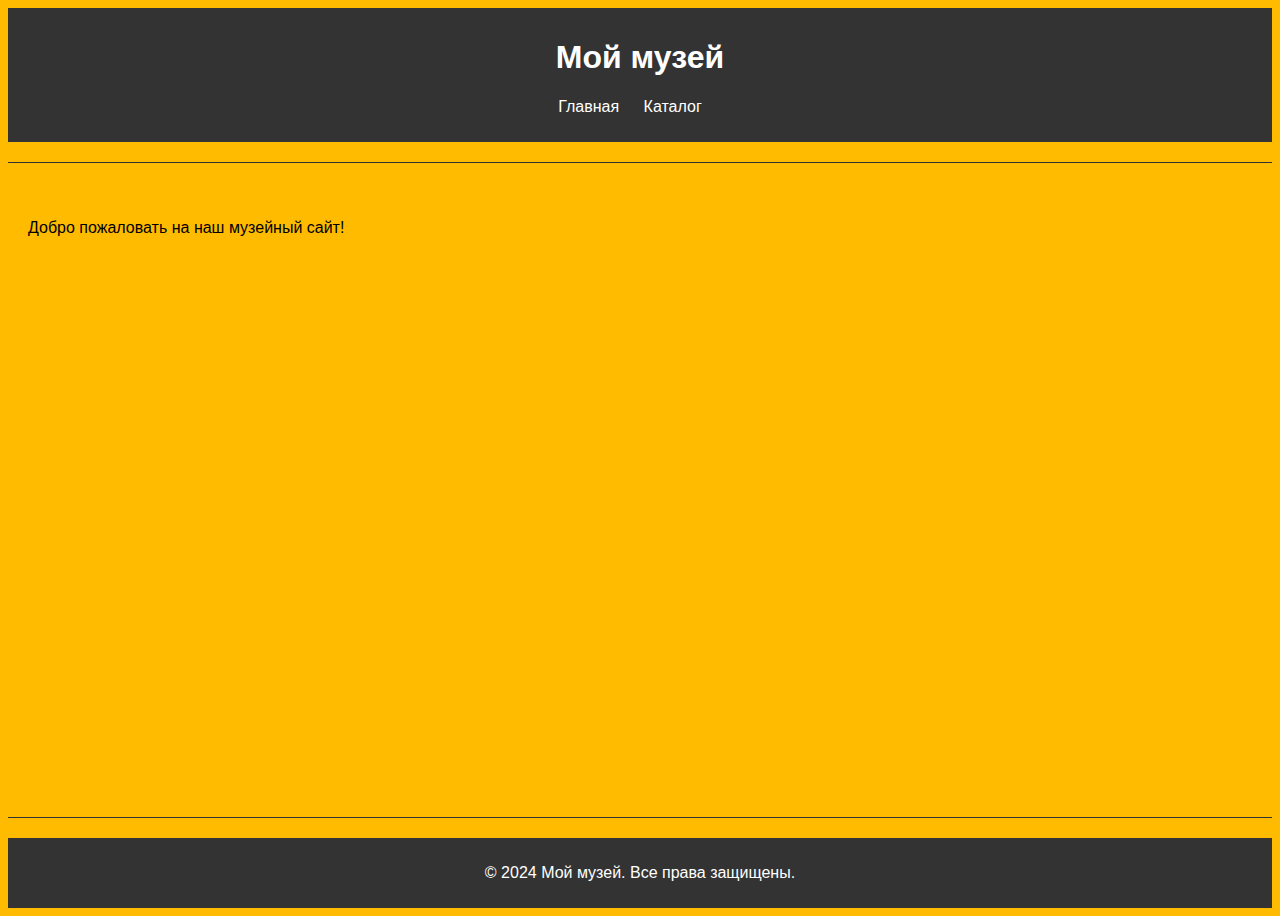
<file: index.html>
<!DOCTYPE html>
<html lang="en">
<head>
    <meta charset="UTF-8">
    <meta name="viewport" content="width=device-width, initial-scale=1.0">
    <title>Мой музей</title>
    <link rel="stylesheet" href="style.css">
</head>
<body>
    <header>
        <h1>Мой музей</h1>
        <nav>
            <ul>
                <li><a href="index.html">Главная</a></li>
                <li><a href="catalog.html">Каталог</a></li>
            </ul>
        </nav>
    </header>
    <hr>
    <main>
        <p>Добро пожаловать на наш музейный сайт!</p>
    </main>
    <hr>
    <footer>
        <p>&copy; 2024 Мой музей. Все права защищены.</p>
    </footer>
</body>
</html>
</file>
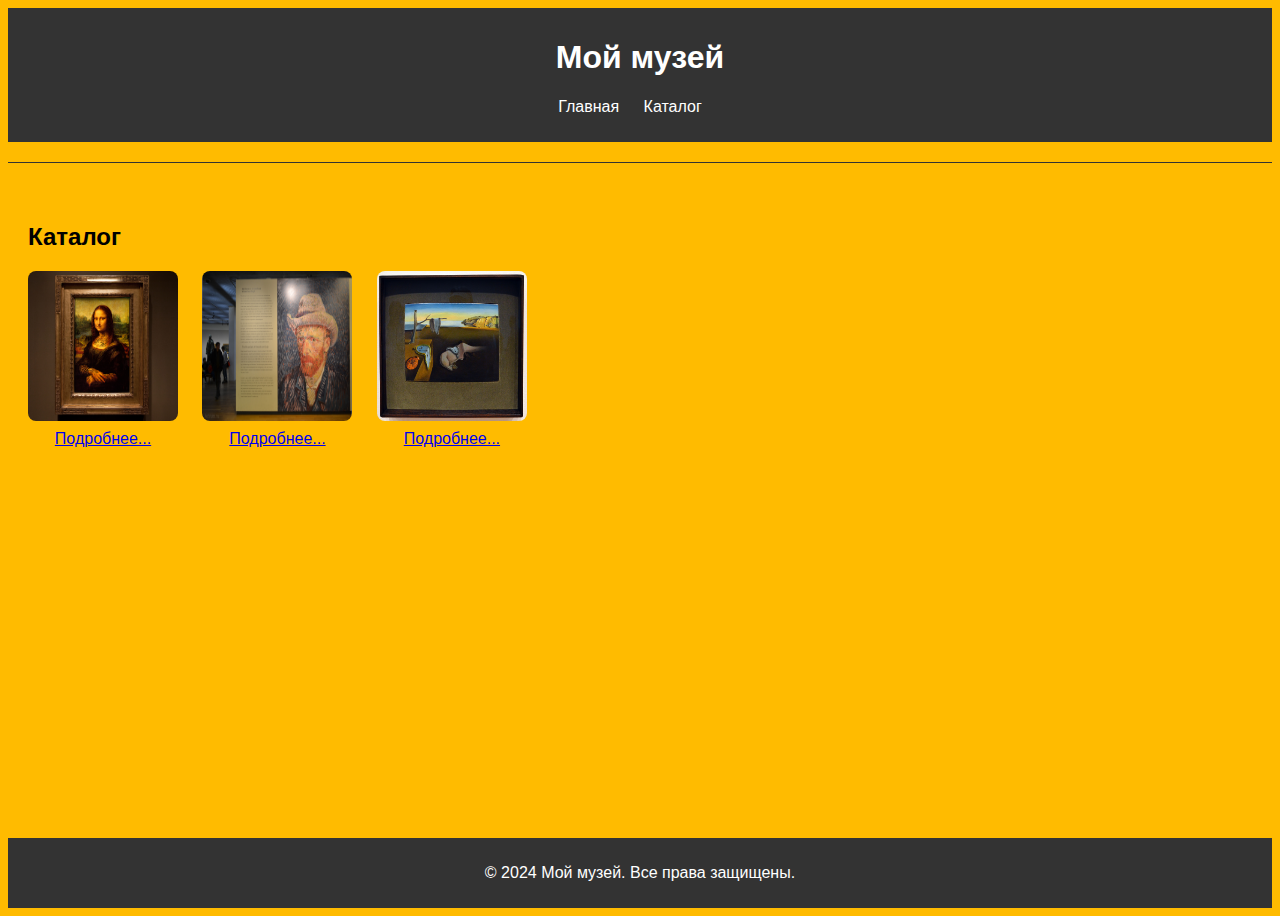
<file: catalog.html>
<!DOCTYPE html>
<html lang="en">
<head>
    <meta charset="UTF-8">
    <meta name="viewport" content="width=device-width, initial-scale=1.0">
    <title>Каталог</title>
    <link rel="stylesheet" href="style.css">
</head>
<body>
    <header>
        <h1>Мой музей</h1>
        <nav>
            <ul>
                <li><a href="index.html">Главная</a></li>
                <li><a href="catalog.html">Каталог</a></li>
            </ul>
        </nav>
    </header>
    <hr>
    <main>
        <h2>Каталог</h2>
        <div class="item">
            <a href="item1.html"><img src="item1.jpg" alt="Мона Лиза"></a>
            <p><a href="item1.html">Подробнее...</a></p>
        </div>
        <div class="item">
            <a href="item2.html"><img src="item2.jpg" alt="Автопортрет Ван Гога"></a>
            <p><a href="item2.html">Подробнее...</a></p>
        </div>
        <div class="item">
            <a href="item3.html"><img src="item3.jpg" alt="Постоянство памяти Сильвадора Дали"></a>
            <p><a href="item3.html">Подробнее...</a></p>
        </div>
    </main>
    <footer>
        <p>&copy; 2024 Мой музей. Все права защищены.</p>
    </footer>
</body>
</html>
</file>
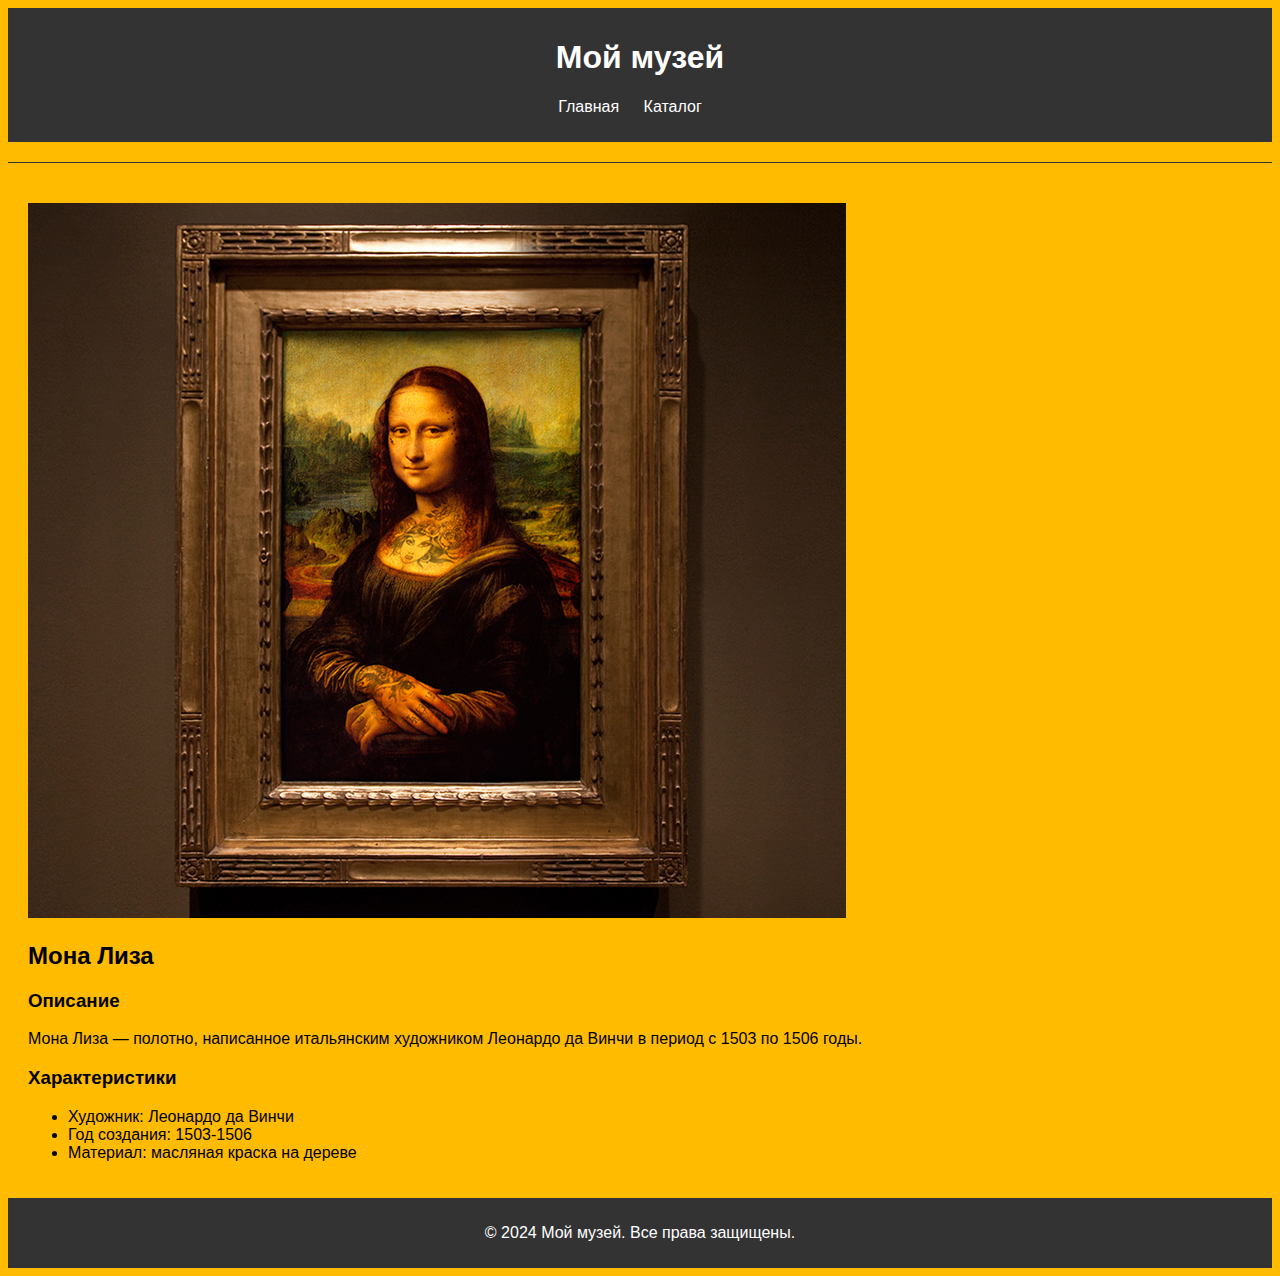
<file: item1.html>
<!DOCTYPE html>
<html lang="en">
<head>
    <meta charset="UTF-8">
    <meta name="viewport" content="width=device-width, initial-scale=1.0">
    <title>Элемент каталога</title>
    <link rel="stylesheet" href="style.css">
</head>
<body>
    <header>
        <h1>Мой музей</h1>
        <nav>
            <ul>
                <li><a href="index.html">Главная</a></li>
                <li><a href="catalog.html">Каталог</a></li>
            </ul>
        </nav>
    </header>
    <hr>
    <main>
        <img src="item1.jpg" alt="Мона Лиза" onclick="window.open(this.src)" style="width: 818px; height: 715px;">
        <h2>Мона Лиза</h2>
        <h3>Описание</h3>
        <p>Мона Лиза — полотно, написанное итальянским художником Леонардо да Винчи в период с 1503 по 1506 годы.</p>
        <h3>Характеристики</h3>
        <ul>
            <li>Художник: Леонардо да Винчи</li>
            <li>Год создания: 1503-1506</li>
            <li>Материал: масляная краска на дереве</li>
        </ul>
    </main>
    <footer>
        <p>&copy; 2024 Мой музей. Все права защищены.</p>
    </footer>
</body>
</html>
</file>
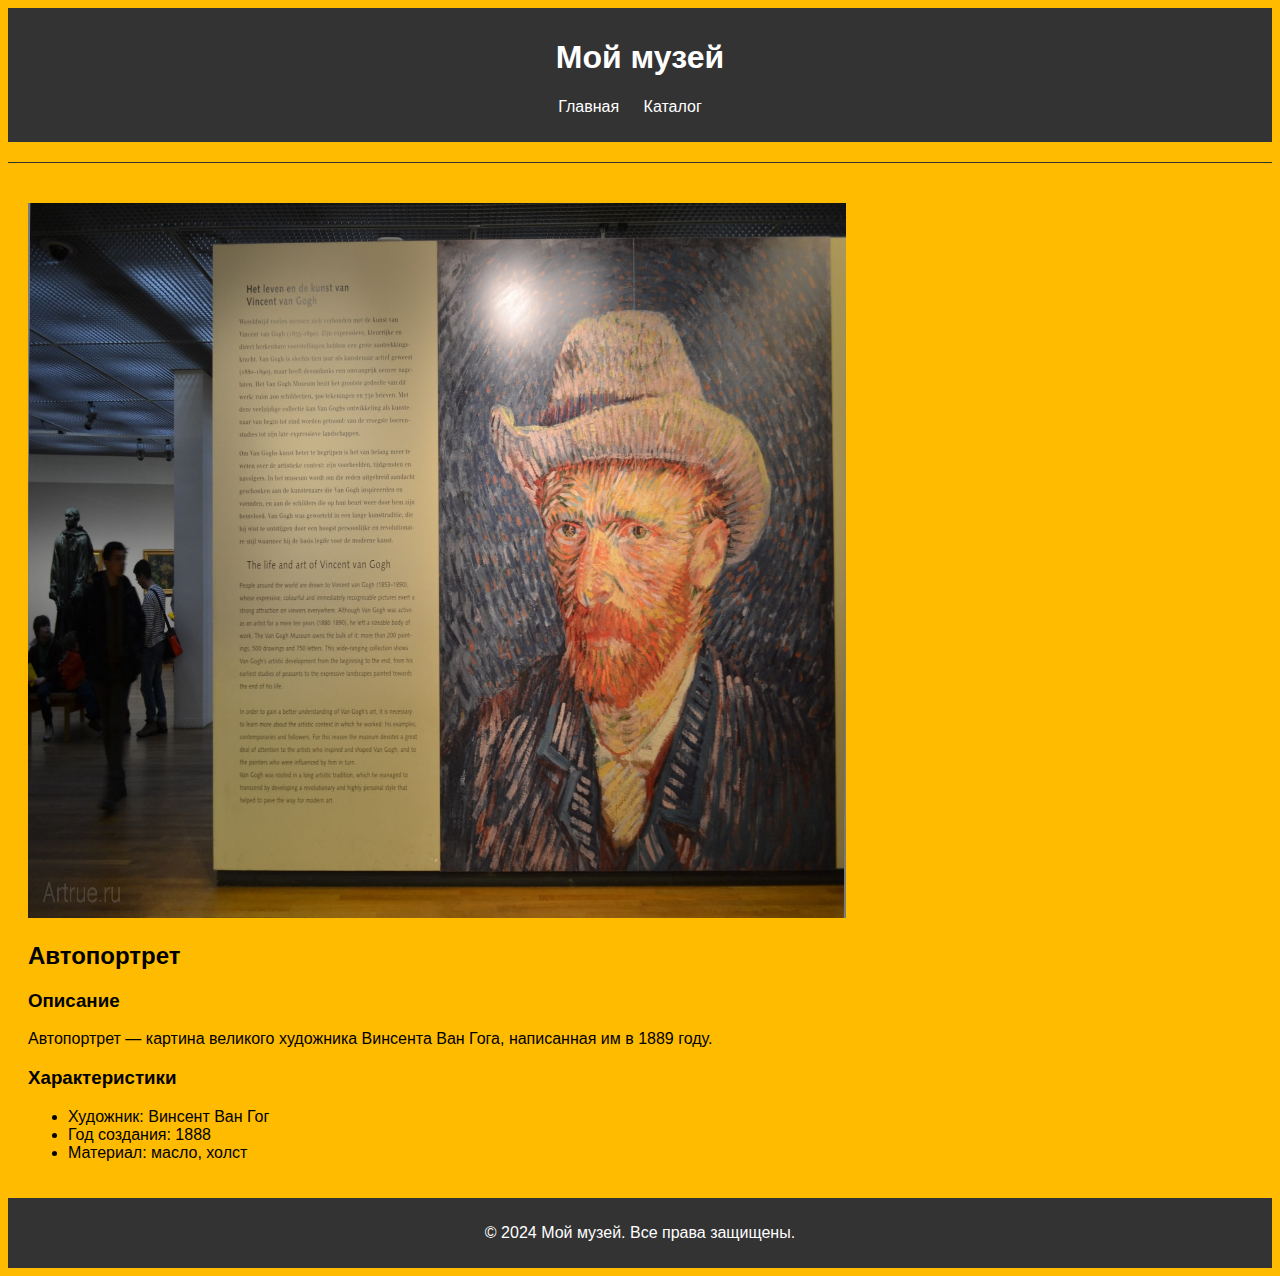
<file: item2.html>
<!DOCTYPE html>
<html lang="en">
<head>
    <meta charset="UTF-8">
    <meta name="viewport" content="width=device-width, initial-scale=1.0">
    <title>Элемент каталога</title>
    <link rel="stylesheet" href="style.css">
</head>
<body>
    <header>
        <h1>Мой музей</h1>
        <nav>
            <ul>
                <li><a href="index.html">Главная</a></li>
                <li><a href="catalog.html">Каталог</a></li>
            </ul>
        </nav>
    </header>
    <hr>
    <main>
        <img src="item2.jpg" alt="Автопортрет Винсента Вон Гога" onclick="window.open(this.src)" style="width: 818px; height: 715px;">
        <h2>Автопортрет</h2>
        <h3>Описание</h3>
        <p>Автопортрет — картина великого художника Винсента Ван Гога, написанная им в 1889 году.</p>
        <h3>Характеристики</h3>
        <ul>
            <li>Художник: Винсент Ван Гог</li>
            <li>Год создания: 1888</li>
            <li>Материал: масло, холст</li>
        </ul>
    </main>
    <footer>
        <p>&copy; 2024 Мой музей. Все права защищены.</p>
    </footer>
</body>
</html>
</file>
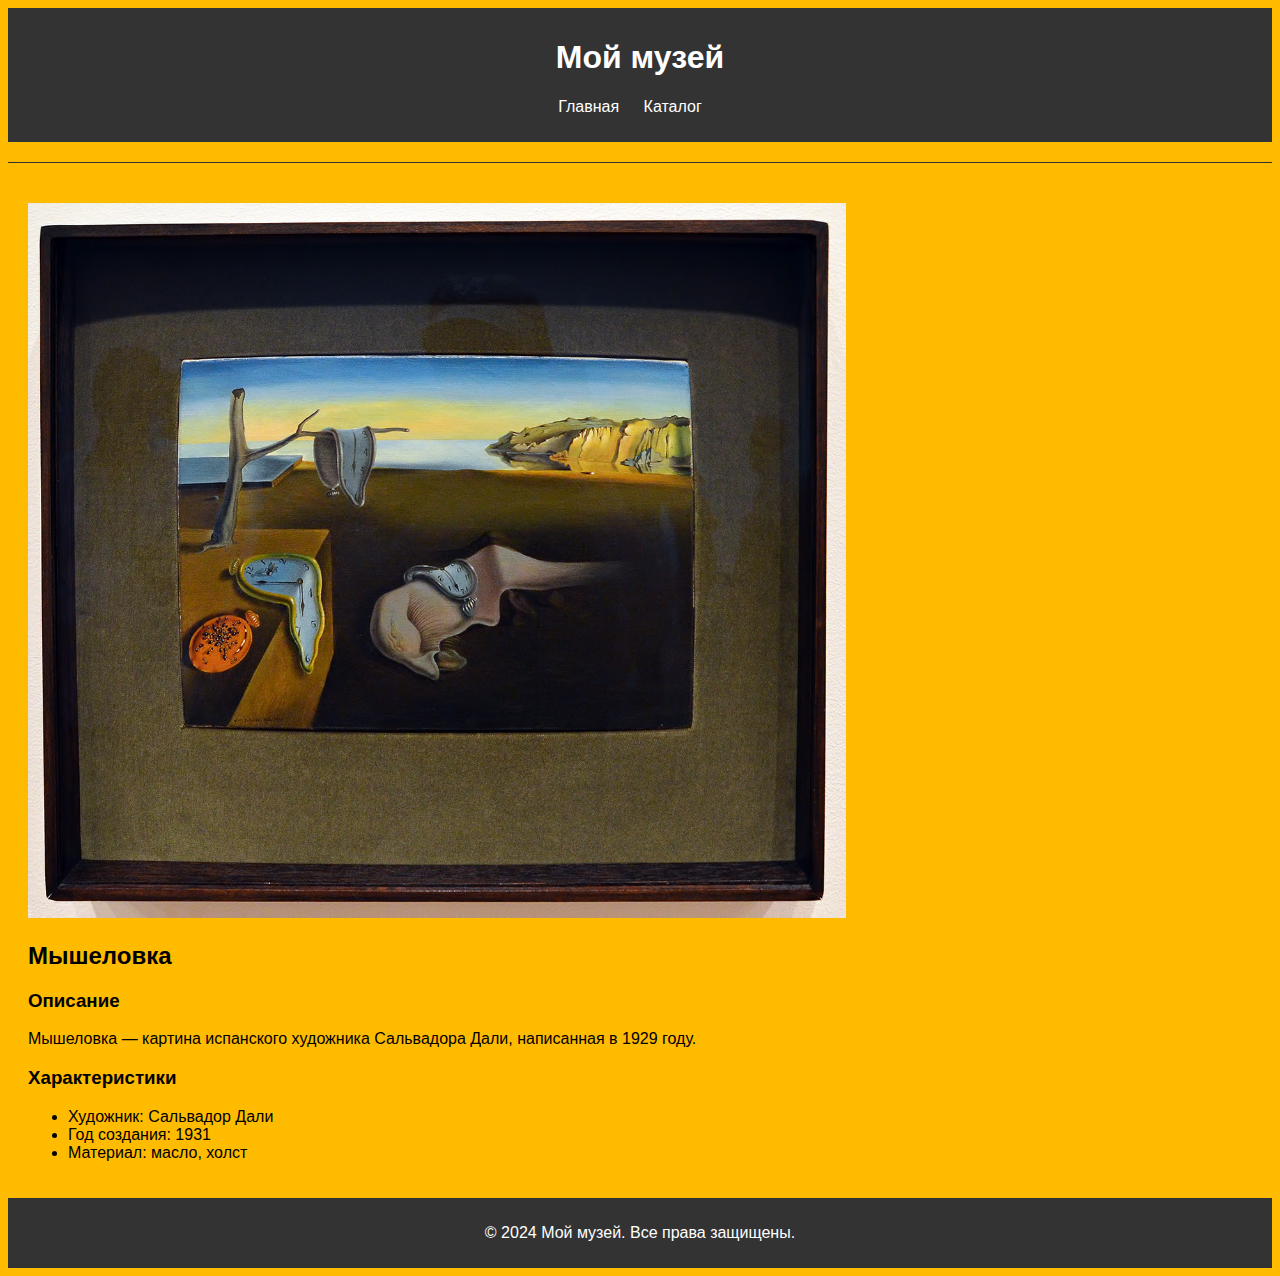
<file: item3.html>
<!DOCTYPE html>
<html lang="en">
<head>
    <meta charset="UTF-8">
    <meta name="viewport" content="width=device-width, initial-scale=1.0">
    <title>Элемент каталога</title>
    <link rel="stylesheet" href="style.css">
</head>
<body>
    <header>
        <h1>Мой музей</h1>
        <nav>
            <ul>
                <li><a href="index.html">Главная</a></li>
                <li><a href="catalog.html">Каталог</a></li>
            </ul>
        </nav>
    </header>
    <hr>
    <main>
        <img src="item3.jpg" alt="Постоянство памяти" onclick="window.open(this.src)" style="width: 818px; height: 715px;">
        <h2>Мышеловка</h2>
        <h3>Описание</h3>
        <p>Мышеловка — картина испанского художника Сальвадора Дали, написанная в 1929 году.</p>
        <h3>Характеристики</h3>
        <ul>
            <li>Художник: Сальвадор Дали</li>
            <li>Год создания: 1931</li>
            <li>Материал: масло, холст</li>
        </ul>
    </main>
    <footer>
        <p>&copy; 2024 Мой музей. Все права защищены.</p>
    </footer>
</body>
</html>
</file>
<file: style.css>
body {
    background-color: rgb(255, 187, 0);
    font-family: Arial, sans-serif;
    color: black;
    flex-direction: column;
    min-height: 100vh;
    display: flex;
}

header, footer {
    text-align: center;
    background-color: #333;
    color: white;
    padding: 10px 0;
}

nav ul {
    list-style-type: none;
    padding: 0;
}

nav ul li {
    display: inline;
    margin-right: 20px;
}

nav ul li a {
    text-decoration: none;
    color: white;
}

hr {
    border: none;
    border-top: 1px solid #333;
    margin: 20px 0;
}

main {
    padding: 20px;
    flex-grow: 1;
}

.item {
    display: inline-block;
    margin-right: 20px;
}

.item img {
    width: 150px;
    height: 150px;
    border-radius: 8px;
}

.item p {
    margin-top: 5px;
    text-align: center;
}

footer {
    background-color: #333;
    color: white;
    text-align: center;
    padding: 10px 0;
    flex-shrink: 0;
}
</file>
